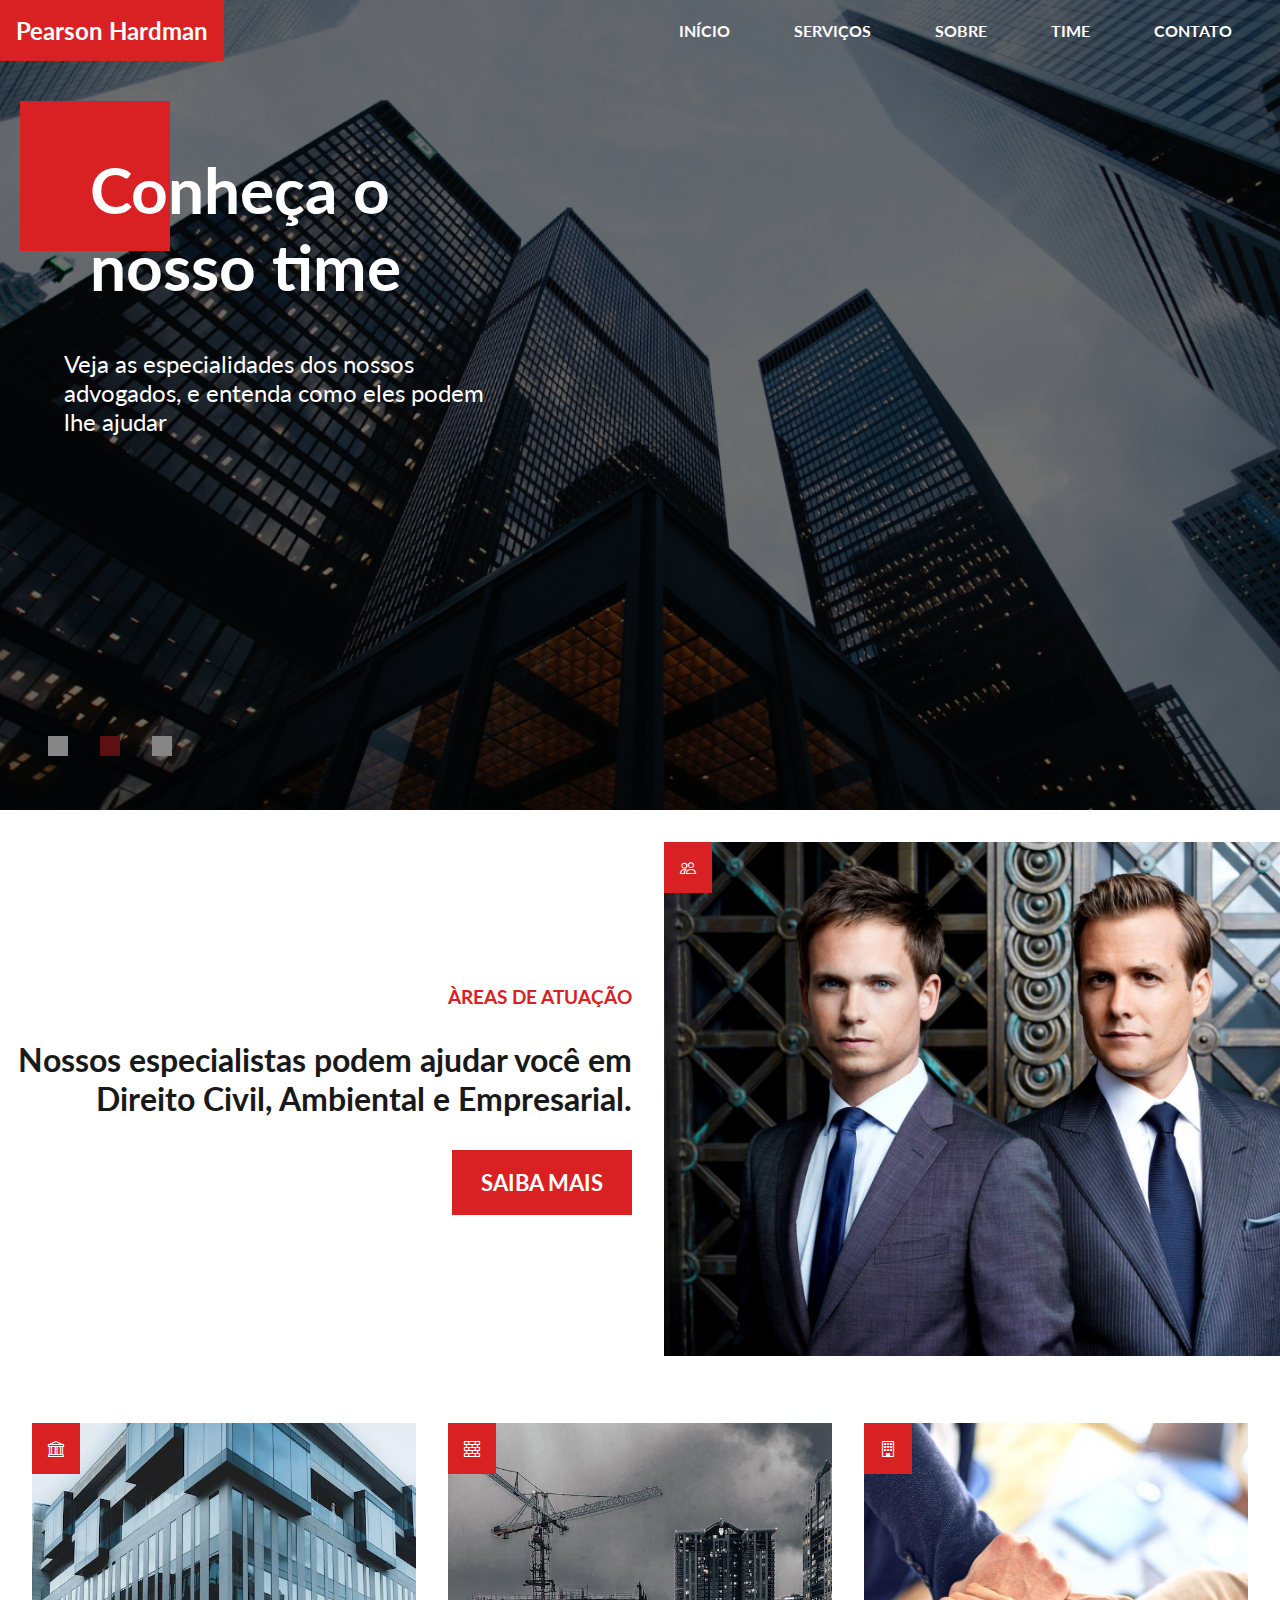
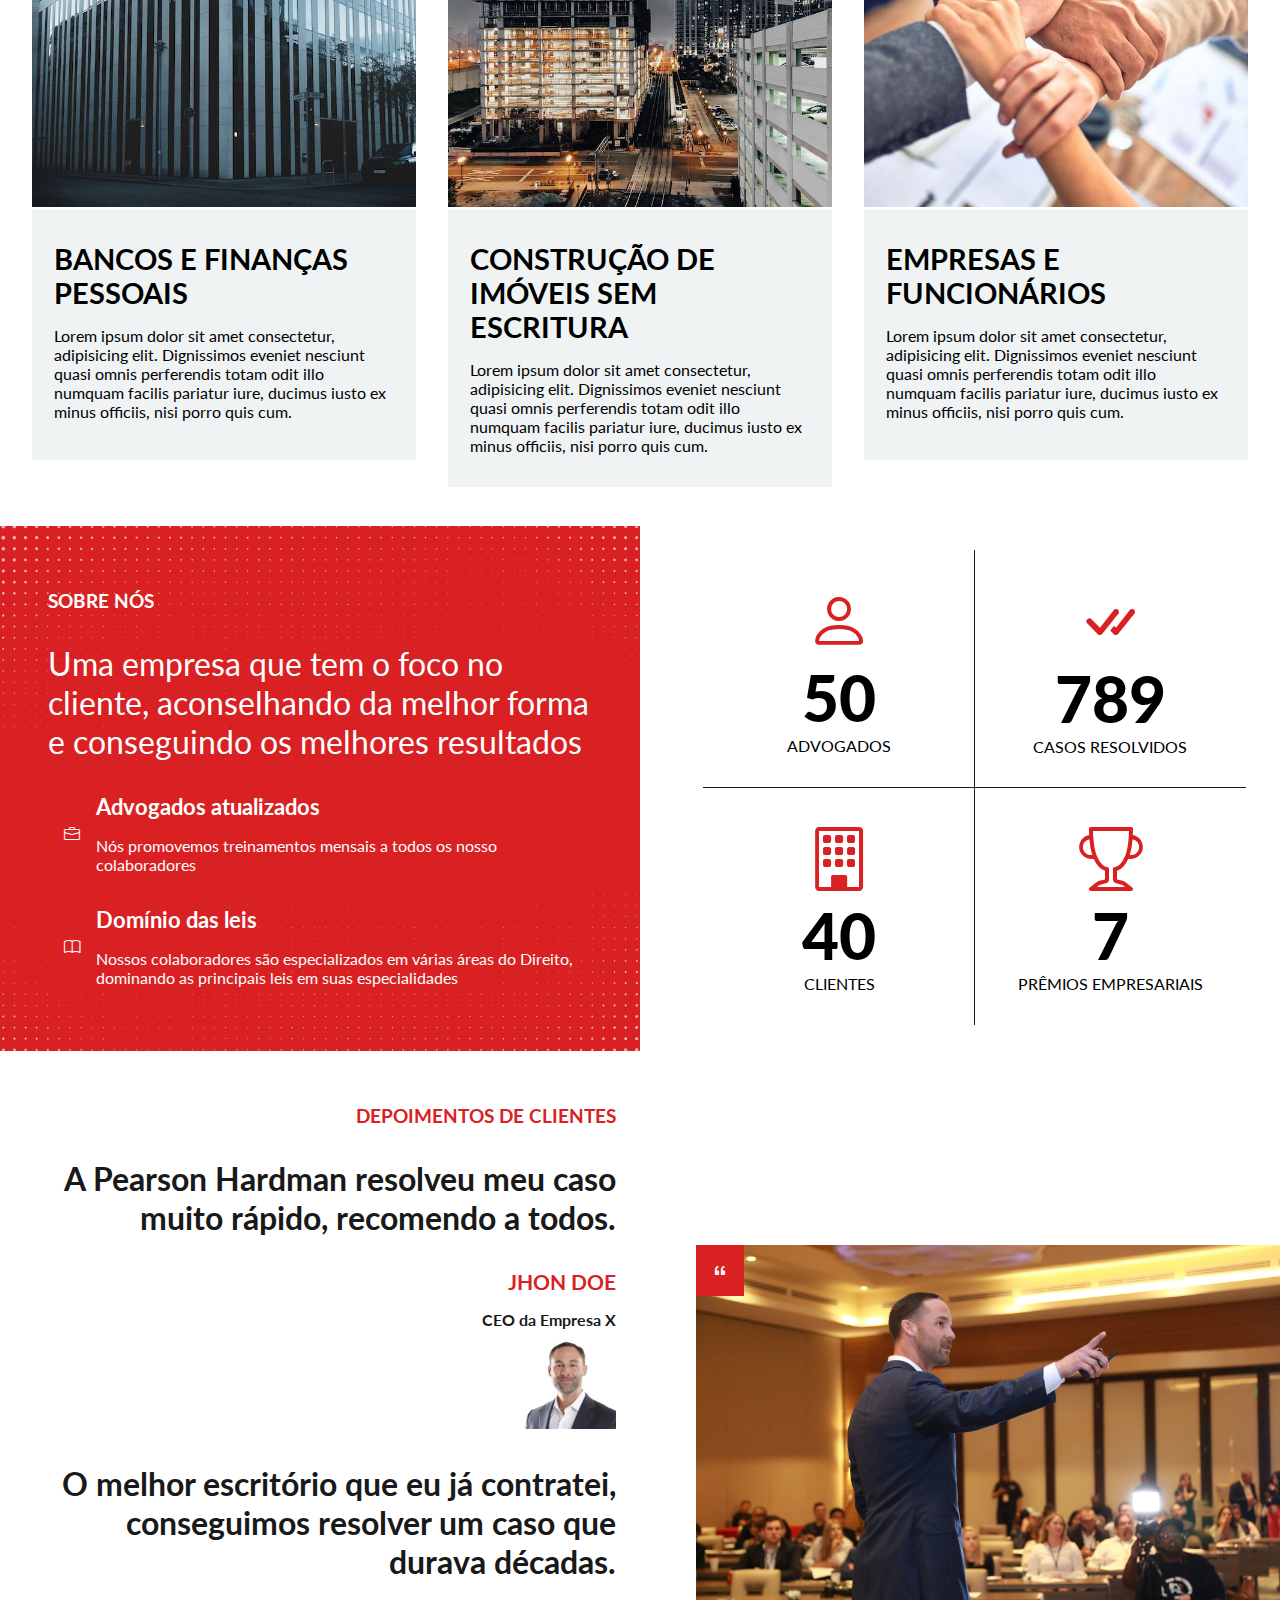
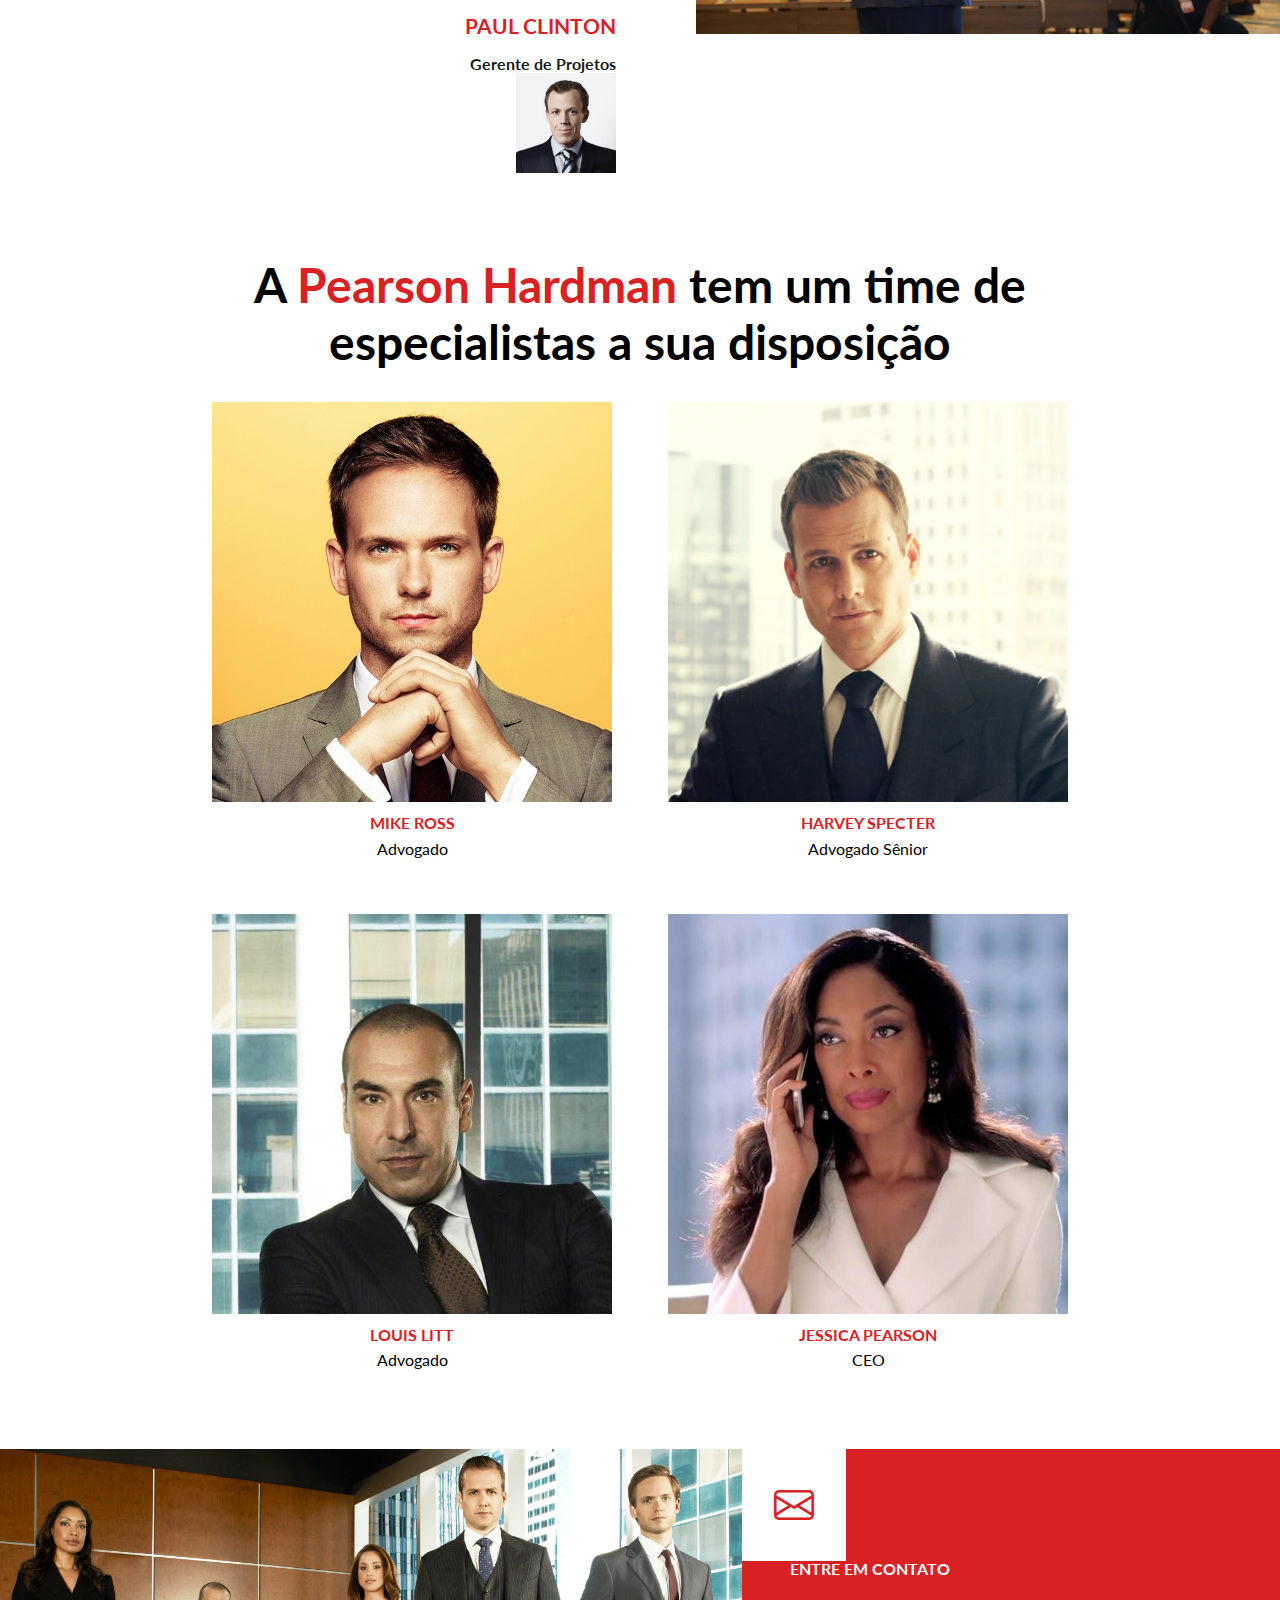
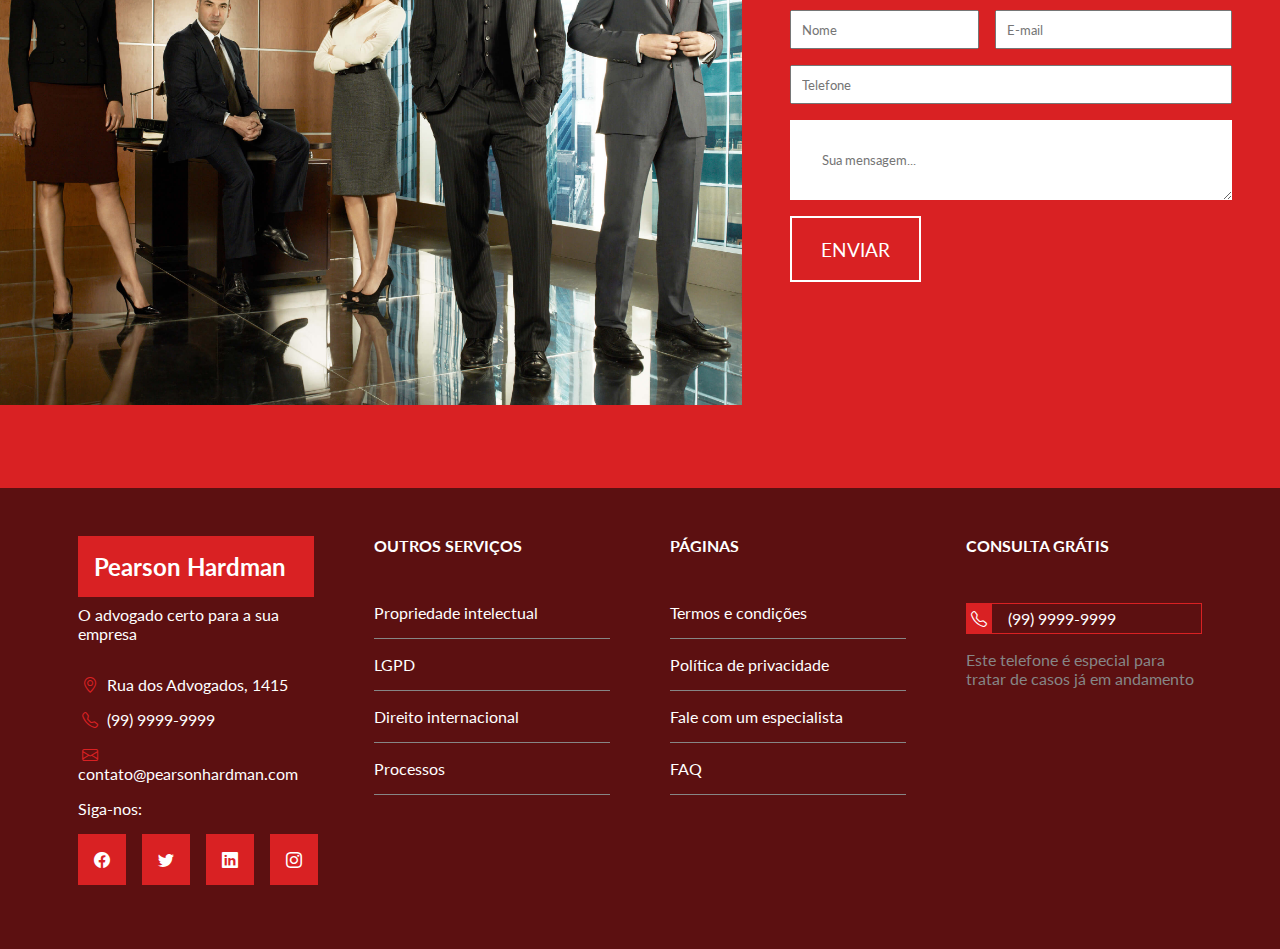
<file: index.html>
<!-- atualização do git no pc dantas -->
<!DOCTYPE html>
<html lang="en">
<head>
    <meta charset="UTF-8">
    <meta name="viewport" content="width=device-width, initial-scale=1.0">
    <title>Person Hardman</title>
    <link rel="stylesheet" href="./css/style.css">
    <!-- Google Fonts -->
    <link rel="preconnect" href="https://fonts.googleapis.com">
    <link rel="preconnect" href="https://fonts.gstatic.com" crossorigin>
    <link href="https://fonts.googleapis.com/css2?family=Lato:ital,wght@0,100;0,300;0,400;0,700;0,900;1,100;1,300;1,400;1,700;1,900&display=swap" rel="stylesheet">
    <!-- bootstrap icons -->
    <link rel="stylesheet" href="https://cdn.jsdelivr.net/npm/bootstrap-icons@1.11.3/font/bootstrap-icons.min.css">
    <script src="js/scripts.js" defer></script>
</head>
<body>
    <!-- Cabeçalho e Banner -->
    <header id="header">
        <div id="inner-header">
            <h2 id="brand">Pearson Hardman</h2>
            <nav id="navbar">
                <a href="#header">Início</a>
                <a href="#expertise-areas">Serviços</a>
                <a href="#about">Sobre</a>
                <a href="#team">Time</a>
                <a href="#contact">Contato</a>
            </nav>
            <!-- menu mobile -->
             <i class="bi bi-list" id="menu"></i>
            <nav id="mobile-navbar">
            <!-- <nav id="mobile-navbar" class="menu-active"> -->
              <i class="bi bi-x-lg" id="close-menu"></i>
              <a href="#header">Início</a>
              <a href="#expertise-areas">Serviços</a>
              <a href="#about">Sobre</a>
              <a href="#team">Time</a>
              <a href="#contact">Contato</a>
          </nav>
            
        </div>
        <div class="banner active">
            <!-- no span o square = quadrado -->
            <span class="square"></span>
            <h2>Melhores experts em direito do país</h2>
            <p>Os Advogados mais qualificados estão aqui, agende uma reunião e conheça nosso time</p>
        </div>
        <div class="banner">
            <!-- no span o square = quadrado -->
            <span class="square"></span>
            <h2>Conheça o nosso time</h2>
            <p>Veja as especialidades dos nossos advogados, e entenda como eles podem lhe ajudar</p>
        </div>
        <div class="banner">
            <!-- no span o square = quadrado -->
            <span class="square"></span>
            <h2>Os nossos resultados</h2>
            <p>Confira as nossas métricas e conheça os resultados que já obtivemos</p>
        </div>
        <div class="dots">
            <!-- para criar uma div com atalho 'div.dot' , depois para copiar a linha SHIFT + ALT + seta para baixo -->
            <div class="dot active"></div>
            <div class="dot"></div>
            <div class="dot"></div>

        </div>
    </header>
    <!-- Aréas de Atuação -->
     <!-- div#expertise-areas.text-image-section -->
     <main id="expertise-areas" class="text-image-section">
        <!-- div#expertise-image-container.image-container -->
        <div id="expertise-information" class="text-container">
            <h3 class="section-title"> Àreas de atuação</h3>
            <p class="section-subtitle">Nossos especialistas podem ajudar você em Direito Civil, Ambiental e Empresarial.</p>
            <a href="#" class="btn">Saiba Mais</a>
        </div>
        <div id="expertise-image-container" class="image-container">
            <i class="bi bi-people"></i>
            <img src="images/employees_banner.jpg" alt="Advogados da Person Hardman">
        </div>
        <!-- div#other-services -->
        <div id="other-services">
            <!-- div.service -->
             <div class="service">
                <img src="images/bank.jpg" alt="Banco">
                <!-- i.bi.bi-bank -->
                <i class="bi bi-bank"></i>
                <!-- div.service-info -->
                <div class="service-info">
                    <h4>Bancos e finanças pessoais</h4>
                    <p>Lorem ipsum dolor sit amet consectetur, adipisicing elit. Dignissimos eveniet nesciunt quasi omnis perferendis totam odit illo numquam facilis pariatur iure, ducimus iusto ex minus officiis, nisi porro quis cum.</p>
                </div>
             </div>
             <div class="service">
                <img src="images/construction.jpg" alt="Construção">
                <!-- i.bi.bi-bank -->
                <i class="bi bi-bricks"></i>
                <!-- div.service-info -->
                <div class="service-info">
                    <h4>Construção de imóveis sem escritura</h4>
                    <p>Lorem ipsum dolor sit amet consectetur, adipisicing elit. Dignissimos eveniet nesciunt quasi omnis perferendis totam odit illo numquam facilis pariatur iure, ducimus iusto ex minus officiis, nisi porro quis cum.</p>
                </div>
             </div>
             <div class="service">
                <img src="images/company.jpg" alt="Empresa">
                <!-- i.bi.bi-bank -->
                <i class="bi bi-building"></i>
                <!-- div.service-info -->
                <div class="service-info">
                    <h4>Empresas e funcionários</h4>
                    <p>Lorem ipsum dolor sit amet consectetur, adipisicing elit. Dignissimos eveniet nesciunt quasi omnis perferendis totam odit illo numquam facilis pariatur iure, ducimus iusto ex minus officiis, nisi porro quis cum.</p>
                </div>
             </div>

        </div>


     </main>
     <!-- Sobre Nós -->
     <section id ="about">
        <div id="about-text">
            <h3 class="section-title">Sobre nós</h3>
            <p class="section-subtitle">
                Uma empresa que tem o foco no cliente, aconselhando da melhor forma e conseguindo os melhores resultados
            </p>
            <div class="about-description">
                <i class="bi bi-briefcase"></i>
                <div>
                    <h4>Advogados atualizados</h4>
                    <p>Nós promovemos treinamentos mensais a todos os nosso colaboradores</p>
                </div>
            </div>
            <div class="about-description">
                <i class="bi bi-book"></i>
                <div>
                    <h4>Domínio das leis</h4>
                    <p>Nossos colaboradores são especializados em várias áreas do Direito, dominando as principais leis em suas especialidades</p>
                </div>
            </div>
        </div>
        <div id="about-data">
            <div class="data">
                <i class="bi bi-person"></i>
                <p class="number">50</p>
                <p class="text">Advogados</p>
            </div>
            <div class="data">
                <i class="bi bi-check-all"></i>
                <p class="number">789</p>
                <p class="text">Casos resolvidos</p>
            </div>
            <div class="data">
                <i class="bi bi-building"></i>
                <p class="number">40</p>
                <p class="text">Clientes</p>
            </div>
            <div class="data">
                <i class="bi bi-trophy"></i>
                <p class="number">7</p>
                <p class="text">Prêmios empresariais</p>
            </div>
        </div>
     </section>
     <!-- Depoimentos -->
      <!-- section#testimonial.text-image-section -->
      <section id="testimonial" class="text-image-section">
        <!-- div#testimonial-information.text-container -->
         <!-- 1ª esquerda -->
         <div id="testimonial-information" class="text-container">
            <h3 class="section-title">Depoimentos de clientes</h3>
            <p class="section-subtitle">
              A Pearson Hardman resolveu meu caso muito rápido, recomendo a todos.
            </p>
            <div class="author">
              <div class="author-info">
                <p class="author-name">Jhon Doe</p>
                <p class="author-job">CEO da Empresa X</p>
              </div>
              <img src="images/author_1.jpg" alt="Jhon Doe" />
            </div>
            <p class="section-subtitle">
              O melhor escritório que eu já contratei, conseguimos resolver um caso
              que durava décadas.
            </p>
            <div class="author">
              <div class="author-info">
                <p class="author-name">Paul Clinton</p>
                <p class="author-job">Gerente de Projetos</p>
              </div>
              <img src="images/author_2.jpg" alt="Paul Clinton" />
            </div>
        </div>

        <!-- 2ª direita -->
        <div id="testimonial-image-container" class="image-container">
            <!-- i.bi.bi-quote -->
            <i class="bi bi-quote"></i>
            <img src="images/court.jpg" alt="advogado em um tribunal">
        </div>
      </section>

          <!-- Colaboradores -->
    <section id="team">
        <span class="square"></span>
        <h2>
          A <span>Pearson Hardman</span> tem um time de especialistas a sua
          disposição
        </h2>
        <div class="employees">
          <div class="employee">
            <img src="images/mike.jpg" alt="Mike Ross" />
            <p class="employee-name">Mike Ross</p>
            <p class="employee-role">Advogado</p>
          </div>
          <div class="employee">
            <img src="images/harvey.png" alt="Harvey Specter" />
            <p class="employee-name">Harvey Specter</p>
            <p class="employee-role">Advogado Sênior</p>
          </div>
          <div class="employee">
            <img src="images/louis.jpg" alt="Louis Litt" />
            <p class="employee-name">Louis Litt</p>
            <p class="employee-role">Advogado</p>
          </div>
          <div class="employee">
            <img src="images/jessica.jpg" alt="Jessica Pearson" />
            <p class="employee-name">Jessica Pearson</p>
            <p class="employee-role">CEO</p>
          </div>
        </div>
      </section>

      <!-- Contato -->
    <section id="contact" class="text-image-section">
      <div id="contact-image-container" class="image-container">
        <img src="images/office.jpg" alt="Advogados no escritório" />
      </div>
      <div id="contact-information" class="text-container">
        <i class="bi bi-envelope"></i>
        <p class="section-subtitle">Entre em contato</p>
        <form>
          <div class="form-control">  <!-- caixa form-control é usada para fazer formularios -->
            <input type="text" name="name" id="name" placeholder="Nome" />
            <input type="email" name="email" id="email" placeholder="E-mail" />
          </div>
          <input type="text" name="phone" id="phone" placeholder="Telefone" />
          <textarea
            name="message"
            id="message"
            placeholder="Sua mensagem..."
          ></textarea>
          <input type="submit" value="Enviar" class="btn" />
        </form>
      </div>
    </section>

    <!-- rodape -->
    <footer id="footer">
      <div class="contact-info">
        <div class="footer-brand">
          <h2>Pearson Hardman</h2>
          <p>O advogado certo para a sua empresa</p>
        </div>
        <p><i class="bi bi-geo-alt"></i> Rua dos Advogados, 1415</p>
        <p><i class="bi bi-telephone"></i> (99) 9999-9999</p>
        <p><i class="bi bi-envelope"></i> contato@pearsonhardman.com</p>
        <div class="social-networks">
          <p>Siga-nos:</p>
          <div class="networks">
            <a href="#"><i class="bi bi-facebook"></i></a>
            <a href="#"><i class="bi bi-twitter"></i></a>
            <a href="#"><i class="bi bi-linkedin"></i></a>
            <a href="#"><i class="bi bi-instagram"></i></a>
          </div>
        </div>
      </div>
      <div class="links-container">
        <h4>Outros serviços</h4>
        <nav>
          <a href="#">Propriedade intelectual</a>
          <a href="#">LGPD</a>
          <a href="#">Direito internacional</a>
          <a href="#">Processos</a>
        </nav>
      </div>
      <div class="links-container">
        <h4>Páginas</h4>
        <nav>
          <a href="#">Termos e condições</a>
          <a href="#">Política de privacidade</a>
          <a href="#">Fale com um especialista</a>
          <a href="#">FAQ</a>
        </nav>
      </div>
      <div class="links-container">
        <h4>Consulta grátis</h4>
        <div class="phone-number">
          <i class="bi bi-telephone"></i>
          <p>(99) 9999-9999</p>
        </div>
        <p class="phone-info">
          Este telefone é especial para tratar de casos já em andamento
        </p>
      </div>
    </footer>

</body>
</html>

<!-- fim -->
</file>
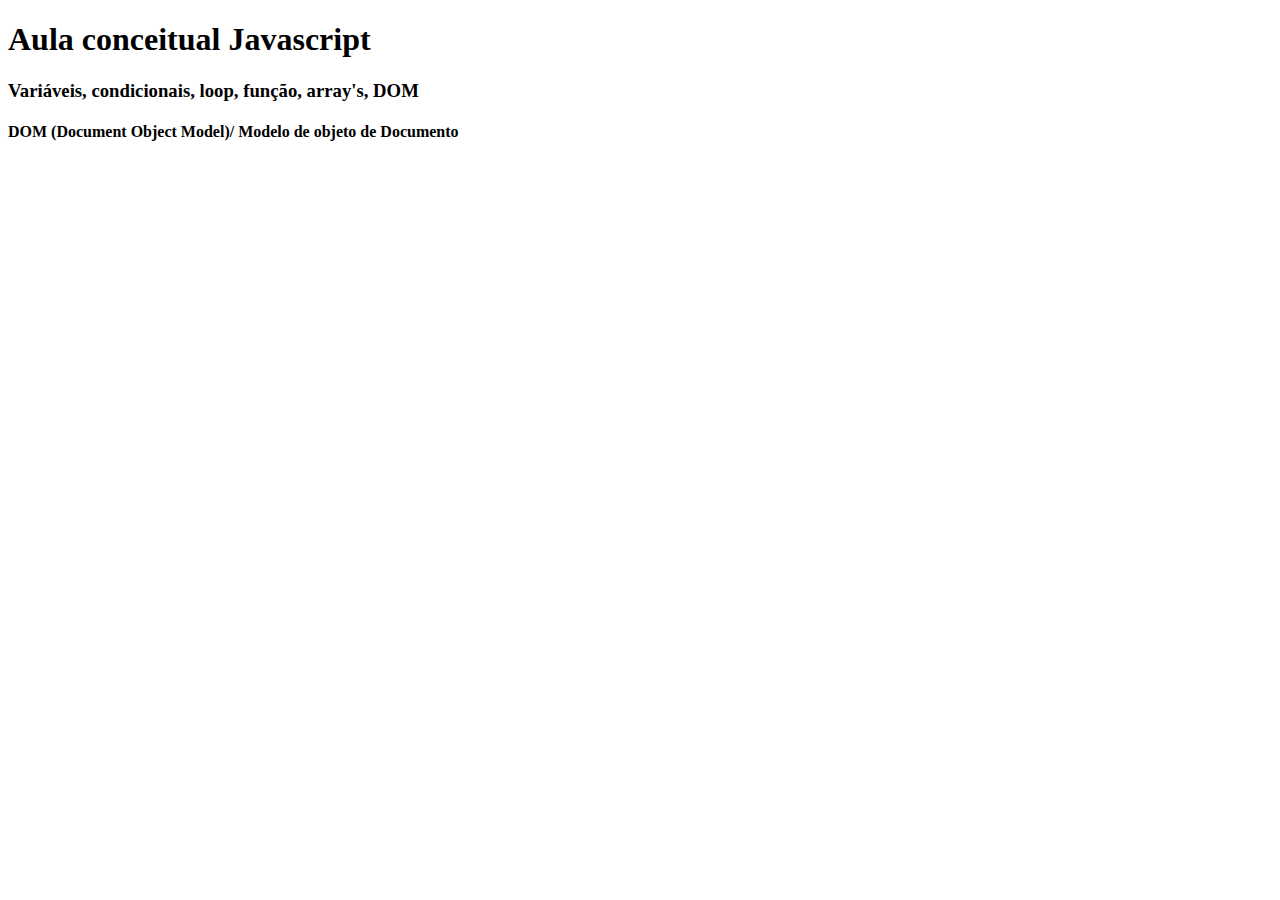
<file: aulajs.html>
<!DOCTYPE html>
<html lang="en">
<head>
    <meta charset="UTF-8">
    <meta name="viewport" content="width=device-width, initial-scale=1.0">
    <title>Document</title>
    <script src="js/aula.js"></script>
    
</head>
<body>
    <h1>Aula conceitual Javascript</h1>
    <h3>Variáveis, condicionais, loop, função, array's, DOM</h3>
    <h4>DOM (Document Object Model)/ Modelo de objeto de Documento</h4>
</body>
</html>
</file>
<file: css/style.css>
:root {
    --main-color: #d92123;
    --primary-text-color: #fff;
    --secondary-text-color: #191919;
    --secondary-color: #868686;
    --tertiary-color: #eff3f4;
    --secondary-bg-color: #5c1011;

}


* {                          /* reset para zerar as propriedades das paginas html */    
    font-family: "Lato";
    padding: 0;
    margin: 0;
    box-sizing: border-box;    /**/   /* borda da caixa */    
}

a {
    text-decoration: none;
}

img {
    width: 100%;

}

i {
    background-color: var(--main-color);
    color: var(--primary-text-color);
    font-size: 1rem;
    padding: 1rem;
}

/* id */
#header{
    /* tamanho 90% do espaço */
    min-height: 90vh;
    background-image: url("../images/main_banner4.png");
    background-size: cover;
    background-position: center;
    color: var(--primary-text-color);
    /* REM e  EM  são 16pixel, o em sozinho = tamanho da fonte tag pai,  rem é r de root, ref a tag body */
    margin-bottom: 2rem;   

}

 
 #inner-header{
    /* padrão linha */
    display: flex;
    /* alinhamento é horizontal, eixo x */
    justify-content: space-between;
    /* alinhamento vertical eixo y */
    align-items: center;
 }

 #brand{
    background-color: var(--main-color);
    padding: 1rem;
 }

 #navbar{
    display: flex;
    /* espaçamento do display flex */
    gap: 2rem;
    /* transformar todo o texto em MAIUSCULO */
    text-transform: uppercase;
    /* margem do lado direito 2rem (2 vexes 16 pixel ou o em definido no root) */
    margin-right: 2rem;
 }

 /* esse "a" so vai ser estilizado quando estiver dentro dos links da navbar */
 #navbar a {
    color: var(--primary-text-color);
    font-weight: bold;
    padding: 1rem;
 }

 /* banner slogan de propaganda  */
 .banner.active{ 
    /* banner ativo é mostrado */
    opacity: 1; 
    
 }
 .banner{
    /* limite da caixa 50% da margem */
    max-width: 45%;
    opacity: 0;
    padding: 4rem;
    position: absolute;
 }
 
 .banner h2{
    font-size: 4rem;
    padding: 1.6rem  ;
    margin-bottom: 1.2rem;
    
    /* position relative é relativo a caixa. */
    position: relative;
    /* o z-index define o eixo "z" de profundidade 3d na frente ou atrás */
    z-index: 2;
 }

 .banner p{
    font-size: 1.5rem;
 }
 /* fazer o design do quadrado logo abaixo do titulo principal Pearson Hardman */
.banner.active .square{
    display: block;
    width: 150px;
    height: 150px;
    background-color: var(--main-color);
    /* RELATIVE - sempre em relação a caixa 
       ABSOLUTE - é em relação a um elemento especifico dentro da caixa */
    /* relativo a caixa , o position absolute no square faz com que o conteudo do banner adentre o square */
    position: absolute;
    left: 20px;
    top: 40px;
    z-index:1;
}


.dots{
    display:flex;
    gap: 2rem;
    /*position absolute em relação a header, pelo position absolute consegue mexer com as 4 posições cima, baixa, esquerda, direita */
    position: absolute;
    bottom: 9rem;
    left: 3rem;
}

.dot{
    width: 20px;
    height: 20px;
    background-color: var(--secondary-color);
}

.dot.active{
    background-color: var(--secondary-bg-color);
}

/* Áreas de atuação */
.text-image-section{
    display: flex;
    flex-wrap: wrap;
    gap:2rem;
}

.text-container{
    display: flex;
    flex: 2 1 0;
    gap:2rem;
    flex-direction: column;
    justify-content: center;
    text-align: right;
    font-weight: bold;

}
.image-container{
    flex: 1 1 300px;
    position: relative;

}

.image-container i{
    position: absolute;
}

.section-title{
    color: var(--main-color);
    text-transform: uppercase;
}

.section-subtitle{
    color: var(--secondary-text-color);
    font-size: 2rem;
}
.btn{
    padding: 1.2rem 1.8rem;
    text-transform: uppercase;
    font-size: 1.4rem ;
    background-color: var(--main-color);
    color: var(--primary-text-color);
    align-self: end;
}

#other-services{
    width: 100%;
    display: flex;
    gap: 2rem;
    padding: 2rem;
}

.service{
    position: relative;
}

.service i{
    position: absolute;
    left: 0;
    top:  0px;
}

.service-info{
    background-color: var(--tertiary-color);
    padding: 2rem 1.4rem;
    min-height: 250px;
}

.service h4{
    font-size: 1.8rem;
    margin-bottom: 1rem;
    text-transform: uppercase;
}

/* Section about - Sobre nós */
#about{
    display: flex;   /* display flex, alinha as caixas lado a lado*/
    flex-wrap: wrap;  /*  flex wrap: se alguma coisa não couber, ele joga pra baixo */
    align-items: center;
    gap: 2rem;
}
#about-text{
    background-image: url("../images/pattern.png");
    background-size: cover;  /* cover vai preencher a imagem*/
    background-position: center;  /* centraliza a imagem de fundo bem no centro*/
    color: var(--primary-text-color);  /* deixar o texto da box na cor branca*/
    display: flex;
    flex: 1 1 0; 
    /* flex: grow shrink basis */
    /* grow - define quanto o elemento cresce em relação aos outros */
    /* shrink - define quando ele encolhe quando não há espaço */
    /* basis -  define o tamanho inicial do elemento antes de aplicar o crescimento e encolhimento */
    flex-direction: column; /* vai usar o flex horizontal, no entanto vai flexionar em coluna na vertical*/
    justify-content: center;
    gap: 2rem;
    padding: 4rem 3rem; /* padding com duas informações, represente up 4 e down 3 */
}

#about-text .section-subtitle,
#about-text .section-title{
    color: var(--primary-text-color)    
}

#about-text i {
    background-color: transparent;
}

.about-description{
    display: flex;
    align-items: center;
}

.about-description h4 {
    font-size: 1.4rem;
    margin-bottom: 1rem;
}

#about-data {
    display: flex;
    flex: 1 1 0;
    flex-wrap: wrap;
    padding: 2rem;
}

#about-data .data{
    width: 50%;
    display: flex;
    flex-direction: column;
    justify-content: center;
    align-items: center;
    padding: 2rem;
    margin-top: -1px;
    margin-left: -1px;
}

/* :: pseudo-classe   first-child (primeiro elemento)  last-chield (ultimo elemento) */
/* comandos para criar linhas de bordas */
#about-data .data:first-child{
border-right: 1px solid var(--secondary-text-color);
border-bottom: 1px solid var(--secondary-text-color);
}
#about-data .data:last-child{
border-left: 1px solid var(--secondary-text-color);
border-top: 1px solid var(--secondary-text-color);    
}

#about-data .data i{
    background-color: transparent;
    color: var(--main-color);
    font-size: 4rem;
    padding: 0;
}

.data .number{

    font-size: 4rem;
    font-weight: 900;
}
.data .text {
    text-transform: uppercase;
}

/* Depoimentos*/

#testimonial{
    display: flex;
    align-items: center;
}
#testimonial-information{
    padding: 3rem;
}

.author img{
    width: 100px;
    height: 100px; 
}

.author .author-name{
    color: var(--main-color);
    text-transform: uppercase;
    font-size: 1.3rem;
    font-weight: bold;
    margin-bottom: 1rem;
}

.author .author-job{
    color: var(--secondary-text-color);
}

/* Colaboradores */
#team{
   text-align: center;   
   padding-bottom: 3rem;
   

   
}

#team h2{
    justify-content: center;
    width: 900px;
    margin: 0 auto;
    align-items: center;
    padding: 2rem;
    font-size: 3rem;
    
}

span{
    color: var(--main-color);   
    align-items: center;
}

span .square{
    justify-content: center;
    margin: 0 auto;
    align-items: center;
    
}

.employees{
    display: flex; 
    flex-wrap: wrap;
    justify-content: center;
    gap: 3.5rem;
    padding-bottom: 2rem;
}

.employees img{
    width: 400px;
    height: 400px;
}

.employees .employee-name{
    color: var(--main-color);
    text-transform: uppercase;
    font-weight: bold;
    padding-top: 0.5rem;
    padding-bottom: 0.4rem;
}

/* Contato */
#contact{
    /* display: flex; */
    background-color: var(--main-color);
    gap:0;
    padding-bottom: 5rem;
   
}

#contact-information{
    position: relative;
    text-align: left;
    padding: 3rem;
    flex: 1 1 0;    
}

#contact-information .section-subtitle{
    color: var(--primary-text-color);
}

#contact-information i{
    position: absolute;
    top: 0;
    left: 0;
    background-color: var(--primary-text-color);
    color: var(--main-color);
    font-size: 2.5rem;
    padding: 2rem;
   

}

#contact-information .section-subtitle{
    text-transform: uppercase;
    font-size: 1rem;
}


#contact-information form{
    display: flex;
    flex-direction: column;
 
    gap: 1rem;
}

#contact-information .form-control{
    display: flex;
    gap: 1rem;
}

#contact-information .form-control #name{
    padding: 0.6rem;
}
#contact-information .form-control #email{
    padding: 0.6rem;
    width: 100%;
   }
#contact-information #phone{
    padding: 0.6rem;
   }
   

#contact-information textarea{
    flex: 0.5;
    padding: 2rem;
    border: none;
}

#contact-information .btn{
    align-self: start;
    border: 2px solid var(--primary-text-color);
    font-size: 1.2rem;
    transition: 0.5s;
}

#contact-information .btn:hover{
    background-color: var(--primary-text-color);
    color: var(--main-color);
}

/* ---- FOOTER ---- */


/* Essa função deixa todo o fundo do rodapé em cor configurada marrom, coloca as box alinhadas horizontalmente */
  #footer {
  color: var(--primary-text-color);
  background-color: var(--secondary-bg-color);
  display: flex;
  justify-content: space-around;
  padding: 3rem 3rem 5rem;
}


/* Altera o tamanho dos icones */
#footer i {
  font-size: 1rem;
  padding: 0.3rem;
}

/* Deixa o texto dentro da caixa na cor informada, no caso branco */
#footer a {
  color: var(--primary-text-color);
}


/* Altera o espaçamento das colunas do footer */
.contact-info,
.links-container {
  width: 20%;
}

/* Adiciona espaçamento na parte de baixo da caixa como o nome da empresa afastando-a da caixa de endereço */
.footer-brand {
  margin-bottom: 2rem;
}

 /* Cria uma caixa com fundo vermelho destacando o nome da empresa */
.footer-brand h2 {
  background-color: var(--main-color);
  margin-bottom: 0.5rem;
  padding: 1rem;
}


/* Adiciona espaçamento entre as linhas de texto da caixa de endereço */
.contact-info p {
  margin-bottom: 1rem;
}


/* Deixa as caixas de fundo vermelho dos icones transparentes, ressaltando apenas o icone */
.contact-info p i {
  background-color: transparent;
  padding: 0;
  color: var(--main-color);
}

/* Coloca espaçamento na parte de baixo da caixa de icones "siga-nos", afasta o texto dos icones em direção para baixo */
.social-networks p {
  margin-bottom: 1rem;
}


/* Adicona espaçamento entre os icones da caixa "siga-nos" */
.networks {
  margin-top: 2rem;
  display: flex;
  gap: 1rem;
}


/* Altera o tamanho dos icones da caixa "siga-nos" */
#footer .networks i {
  padding: 1rem;
}


/* Deixa o texto todo em maiusculo nas caixas titulos de cada coluna */
.links-container h4 {
  text-transform: uppercase;
  margin-bottom: 3rem;
}

/* Define a largura do texto dentro da caixa */
.links-container nav {
  display: flex;
  flex-direction: column;
}


/* Coloca linha na parte de baixo de cada caixa, para destacar o texto */
.links-container nav a {
  padding-bottom: 1rem;
  margin-bottom: 1rem;
  border-bottom: 1px solid var(--secondary-color);
}

/* Alinha em horizontal o icone de telefone e o numero de telefone */
.phone-number {
  display: flex;
  border: 1px solid var(--main-color);
  gap: 1rem;
  align-items: center;
  margin-bottom: 1rem;
}

/* Altera a cor do texto da caixa de informações sobre o telefone para cor cinza
, desta forma esse texto não chama tanta atenção quanto o do telefone */

.phone-info {
  color: var(--secondary-color);
}
/* fim do rodapé */


/* Mobile navbar */
#menu,
#close-menu{
    font-size: 2rem;
    padding: 1rem;
    display: none;
}

#close-menu{
    position: absolute;
    top: 0;
    right: 0;
}

#mobile-navbar{
    position: fixed;
    top: 0;
    left: 100%;
    height: 100%;
    width: 100%;
    /* rgba = a é a transparencia de fundo */
    background-color: rgba(0,0,0,0.95);
    display: flex;
    flex-direction: column;
    padding: 4rem 2rem;
    transition: 0.4s;
    z-index: 5;

}

#mobile-navbar.menu-active{
    left: 0;
}

#mobile-navbar a{
    color: var(--primary-text-color);
    font-size: 2rem;
    text-align: center;
    margin-bottom: 1rem;
    padding-bottom: 1rem;
    border-bottom: 1px solid var(--main-color);

}



/* @media = midia query, são as configurações responsíveis para mobile (celular)  */

@media (max-width:450px){

    body{
        /* esconder o scrool lateral se sobrar a direita */
        overflow-x: hidden;      
    }
    i {
        padding: 1.5rem;
        font-size: 1.5rem;
    }
    #navbar{
        display: none;
    }
    #menu,
    #close-menu{
        display:block;
    }
/* banner e texto do banner */
    .banner{
        max-width: 100%;
        padding: 4rem 2rem;
    }
    .banner h2{
        font-size: 3rem;
    }
    .banner p{
        font-size: 1.2rem;
    }
/* areas de atuação */
    .btn{
        /* align self vai fazer o alinhamento só no botão */
        align-self: initial;
    }
    .image-container{
        flex: 1 1 100%;
    }
    #other-services{
        flex-wrap: wrap;
    }
/* sobre nós */
    #about{
        

    }
    #about-text,
    #about-data{
        flex: 1 1 100%;
    }
    .about-description{
        gap: 1rem;
    }
    .about-description i{
        padding: 0;
        min-width: 40px;
    }
    #about #about-data .data{
        width: 100%;
        border: none;
        border-bottom: 1px solid var(--secondary-text-color);
    }
    #about #about-data .data i{
        font-size: 2.2rem;
    }
/* Depoimentos */
    .text-container{
        text-align: center;
        padding: 2rem;
    }
/* Colaboradores */
    #team{
        margin-top: 2rem;
        
    }
    #team h2{
        font-size: 2rem;
        max-width: 100%;
    }
    .employees{
        /* flex-direction: column */
        flex-wrap: wrap;
    }
    /* contato */
    #contact{
        padding-bottom: 0;
    }
    #contact-information{
        padding: 7rem 1rem;
    }
    #contact-information .form-control{
        flex-direction: column;

    }
    #contact-information .btn{
        align-self: auto;
    }

    /* rodape - footer */
    #footer{
       flex-wrap: wrap;
    }
    .contact-info,
    .links-container{
      width: 100%;
    }
    #footer i{
      font-size: 2rem;
      padding: 1rem;
    }  
    .footer-brand{
        text-align: center;
    }
    #networks{
        margin-top: 1rem;
        margin-bottom: 3rem;
    }
    .links-container{
        margin-top: 1.8rem;
        margin-bottom: 1rem;
    }
    .links-container h4{
        margin-bottom: 1.5rem;
    }
    .links-container .phone-info{
        margin-bottom: 1.5rem;
    }
      
   

 
          


}
</file>
